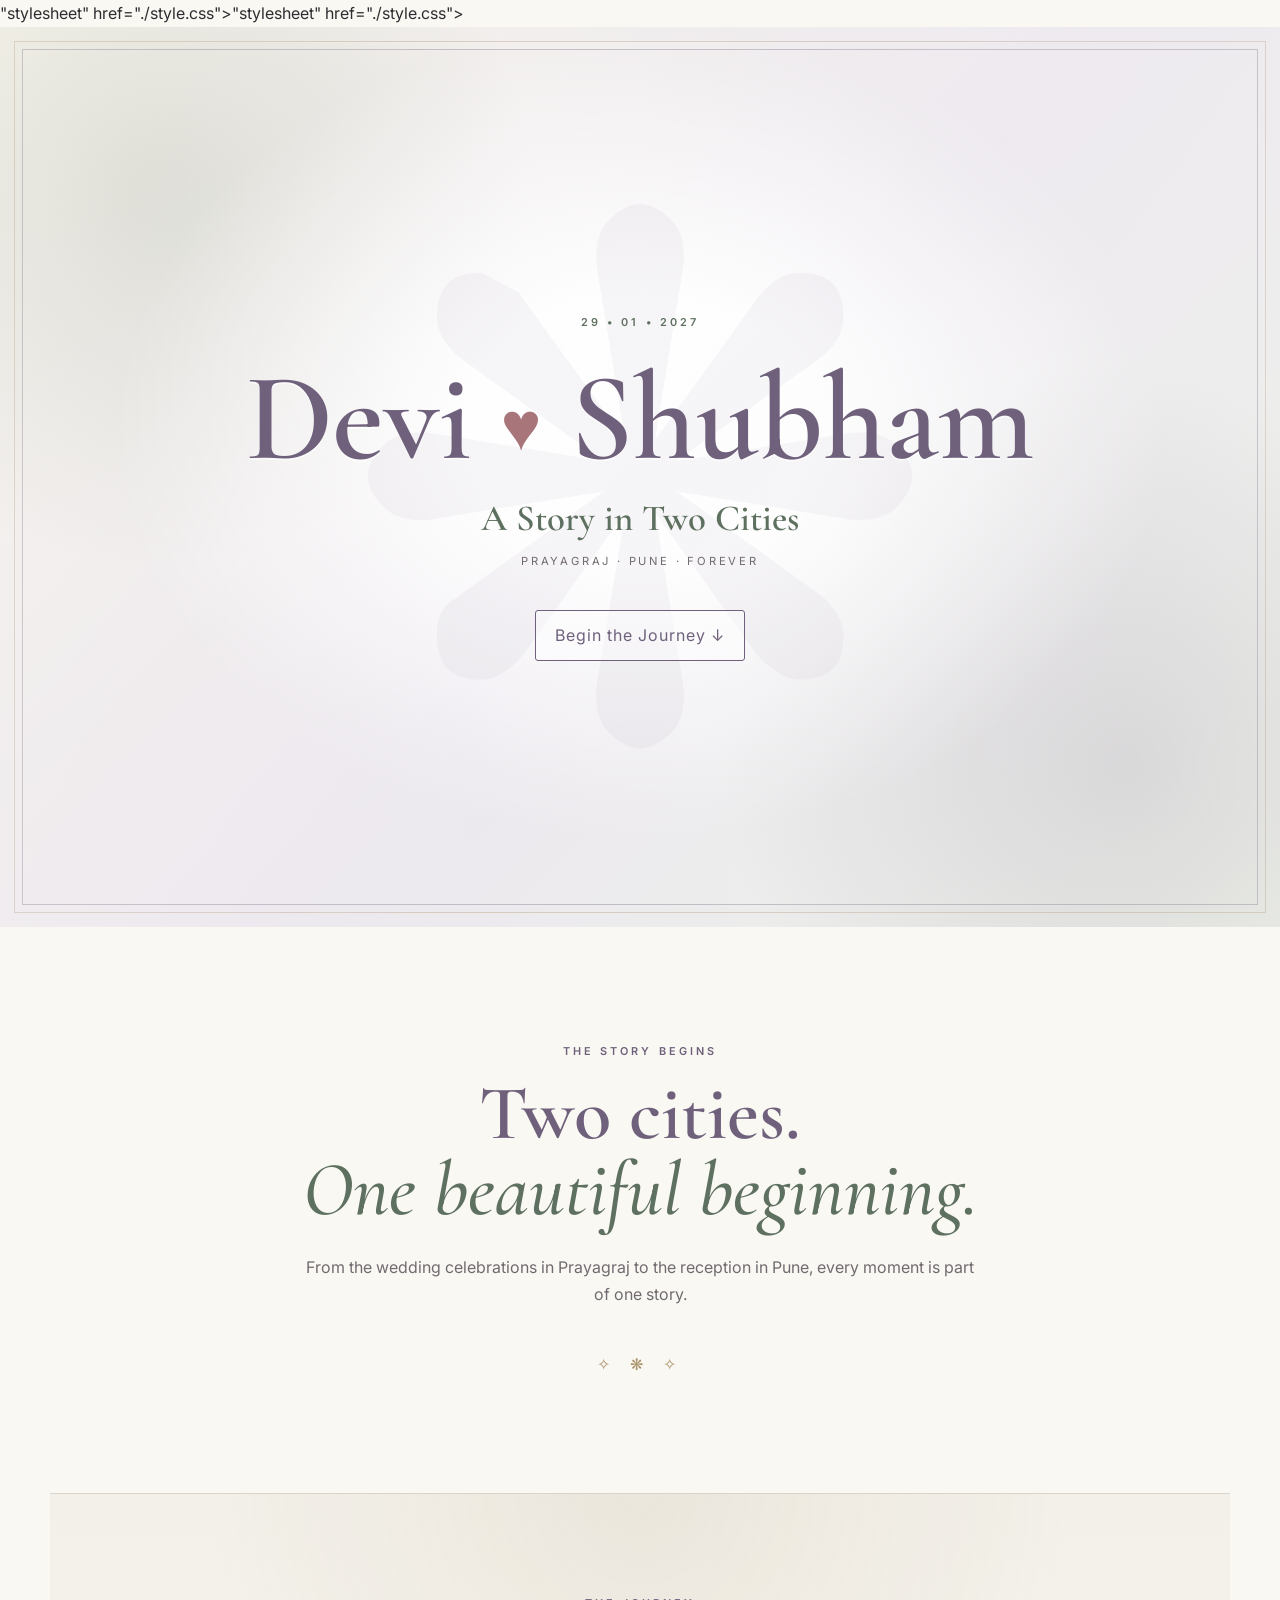
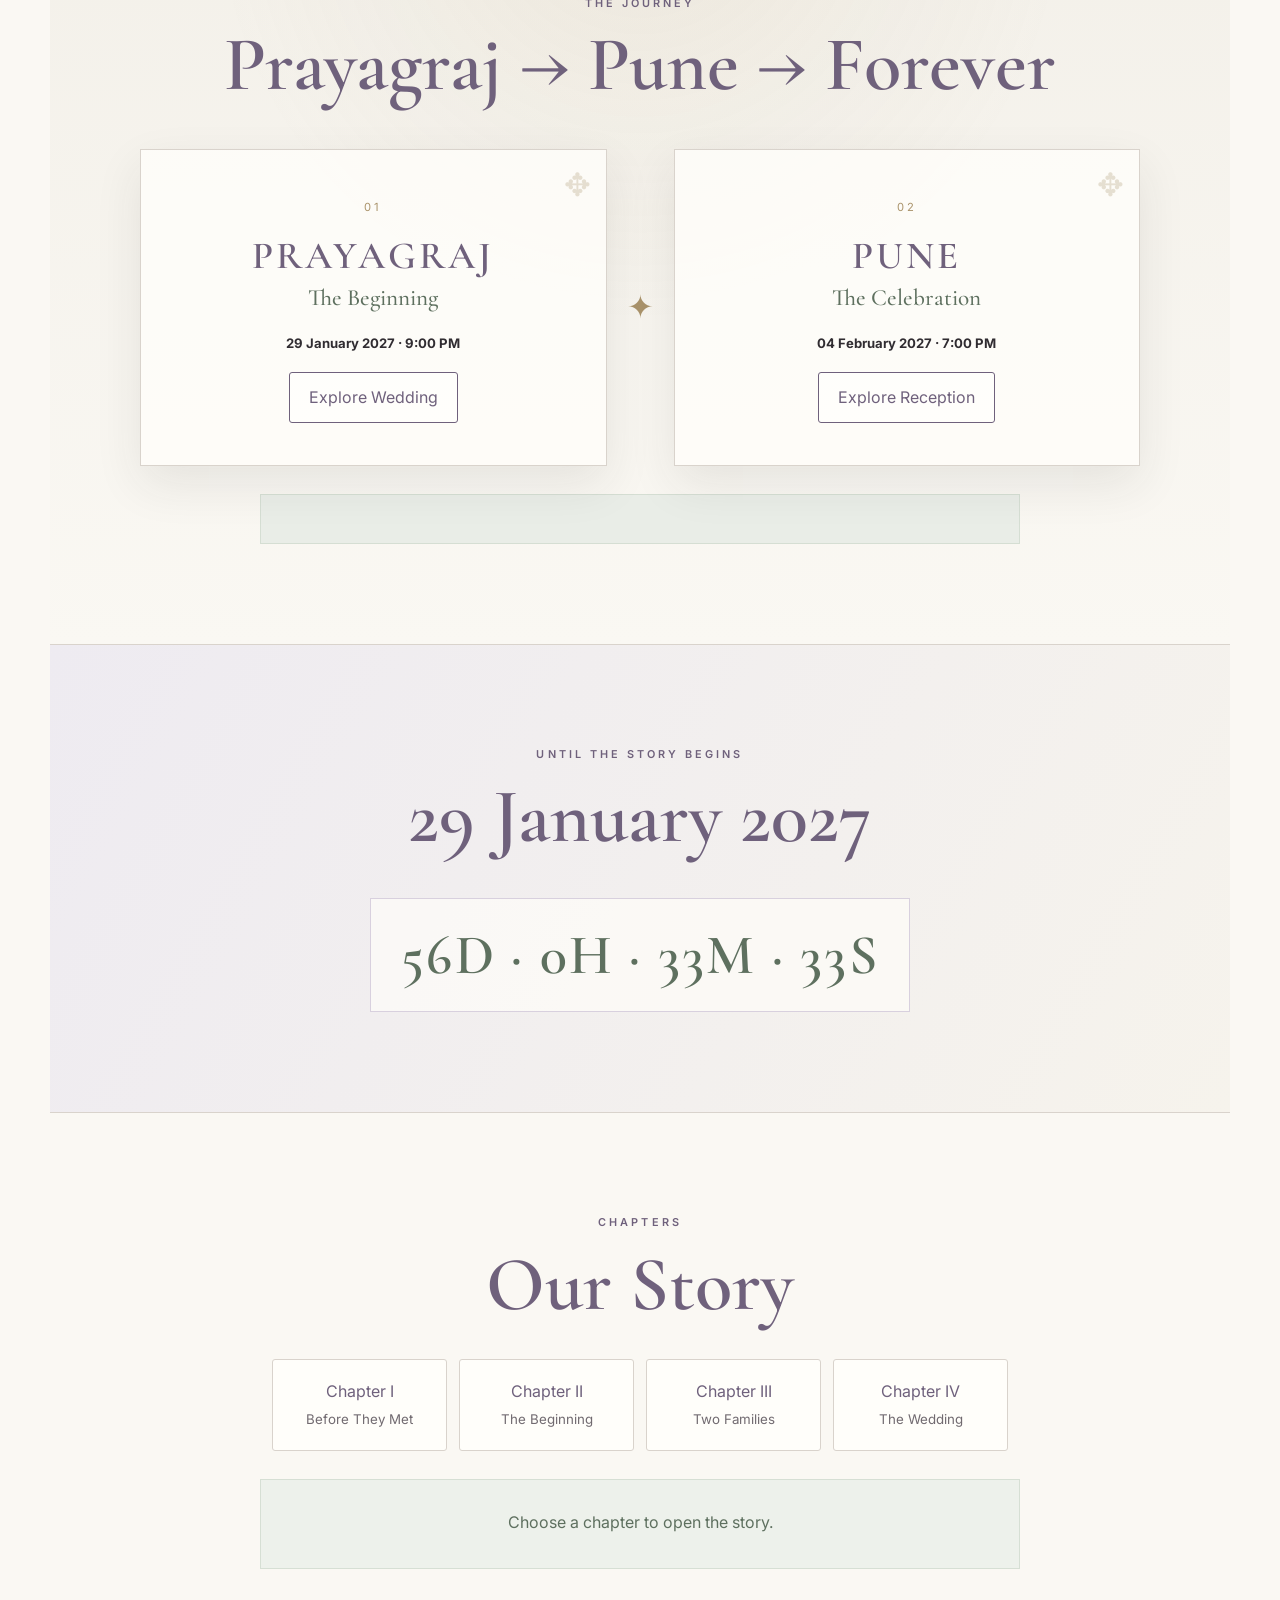
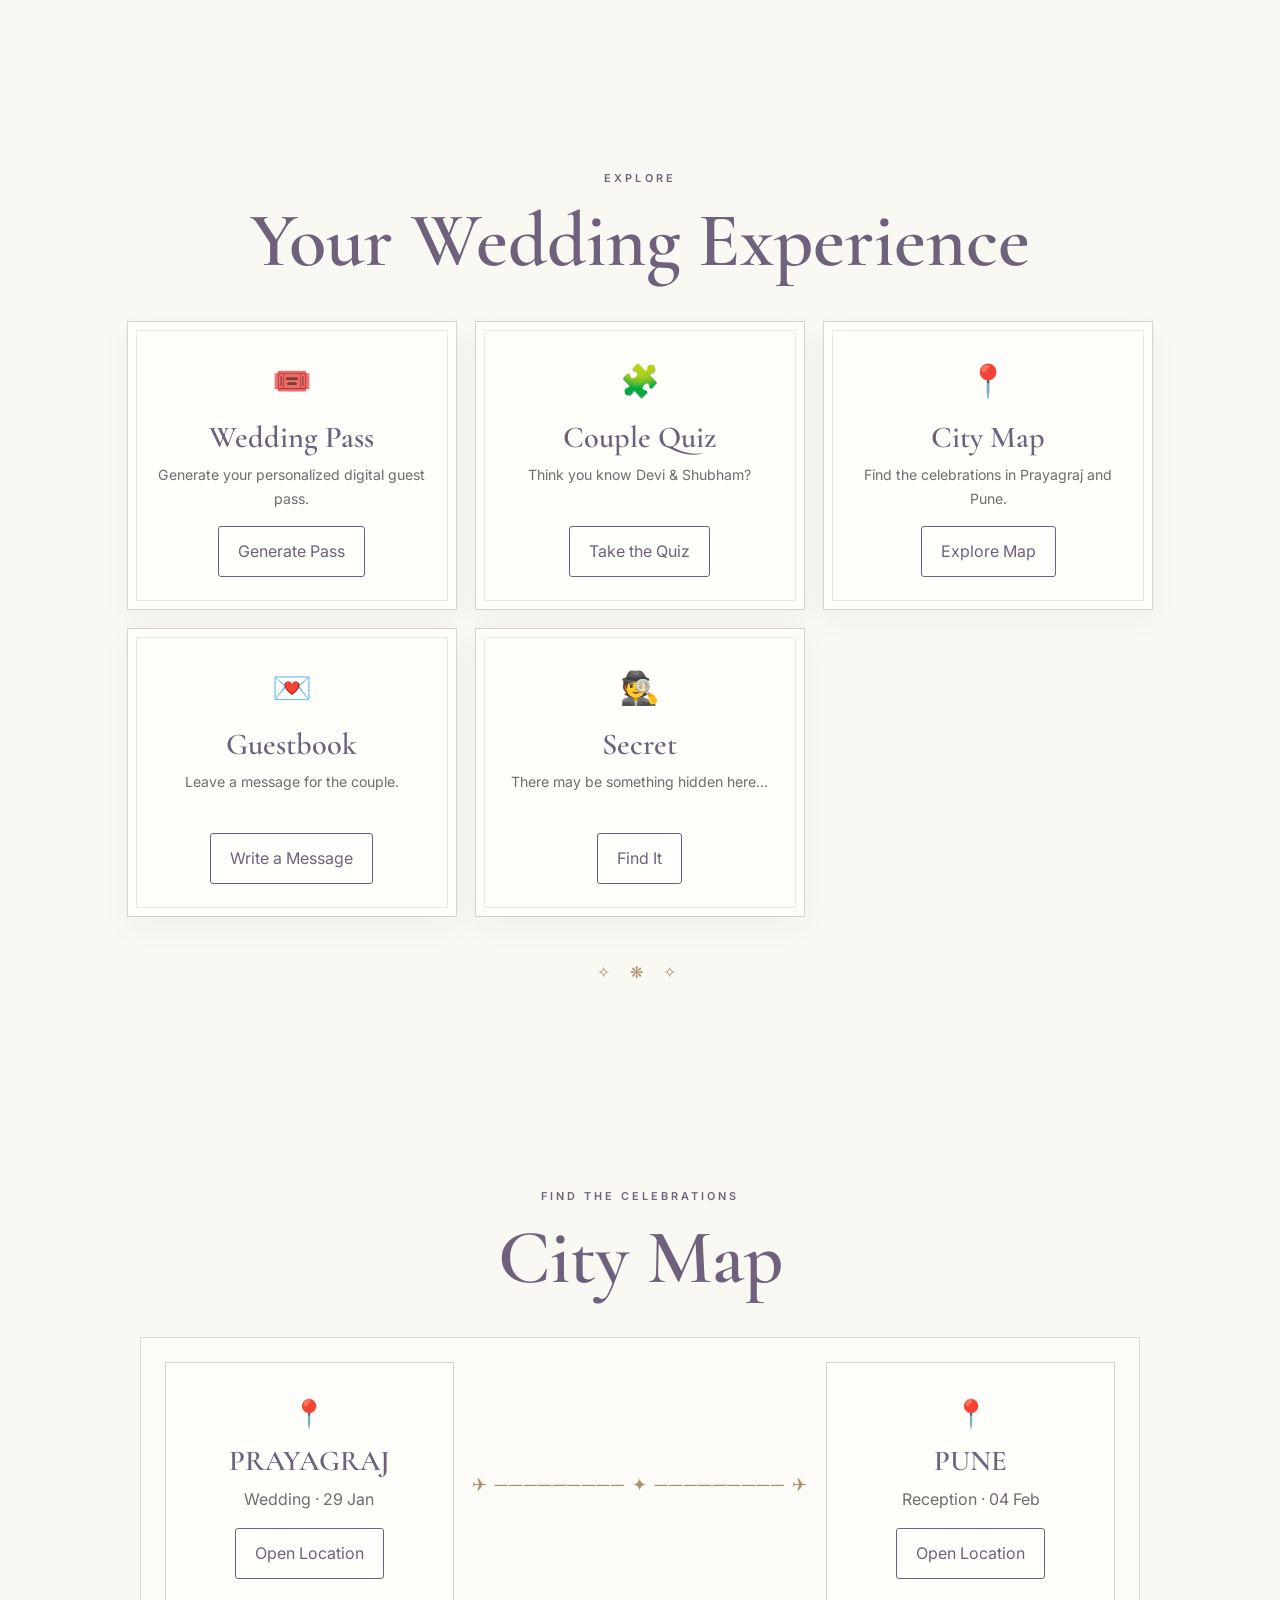
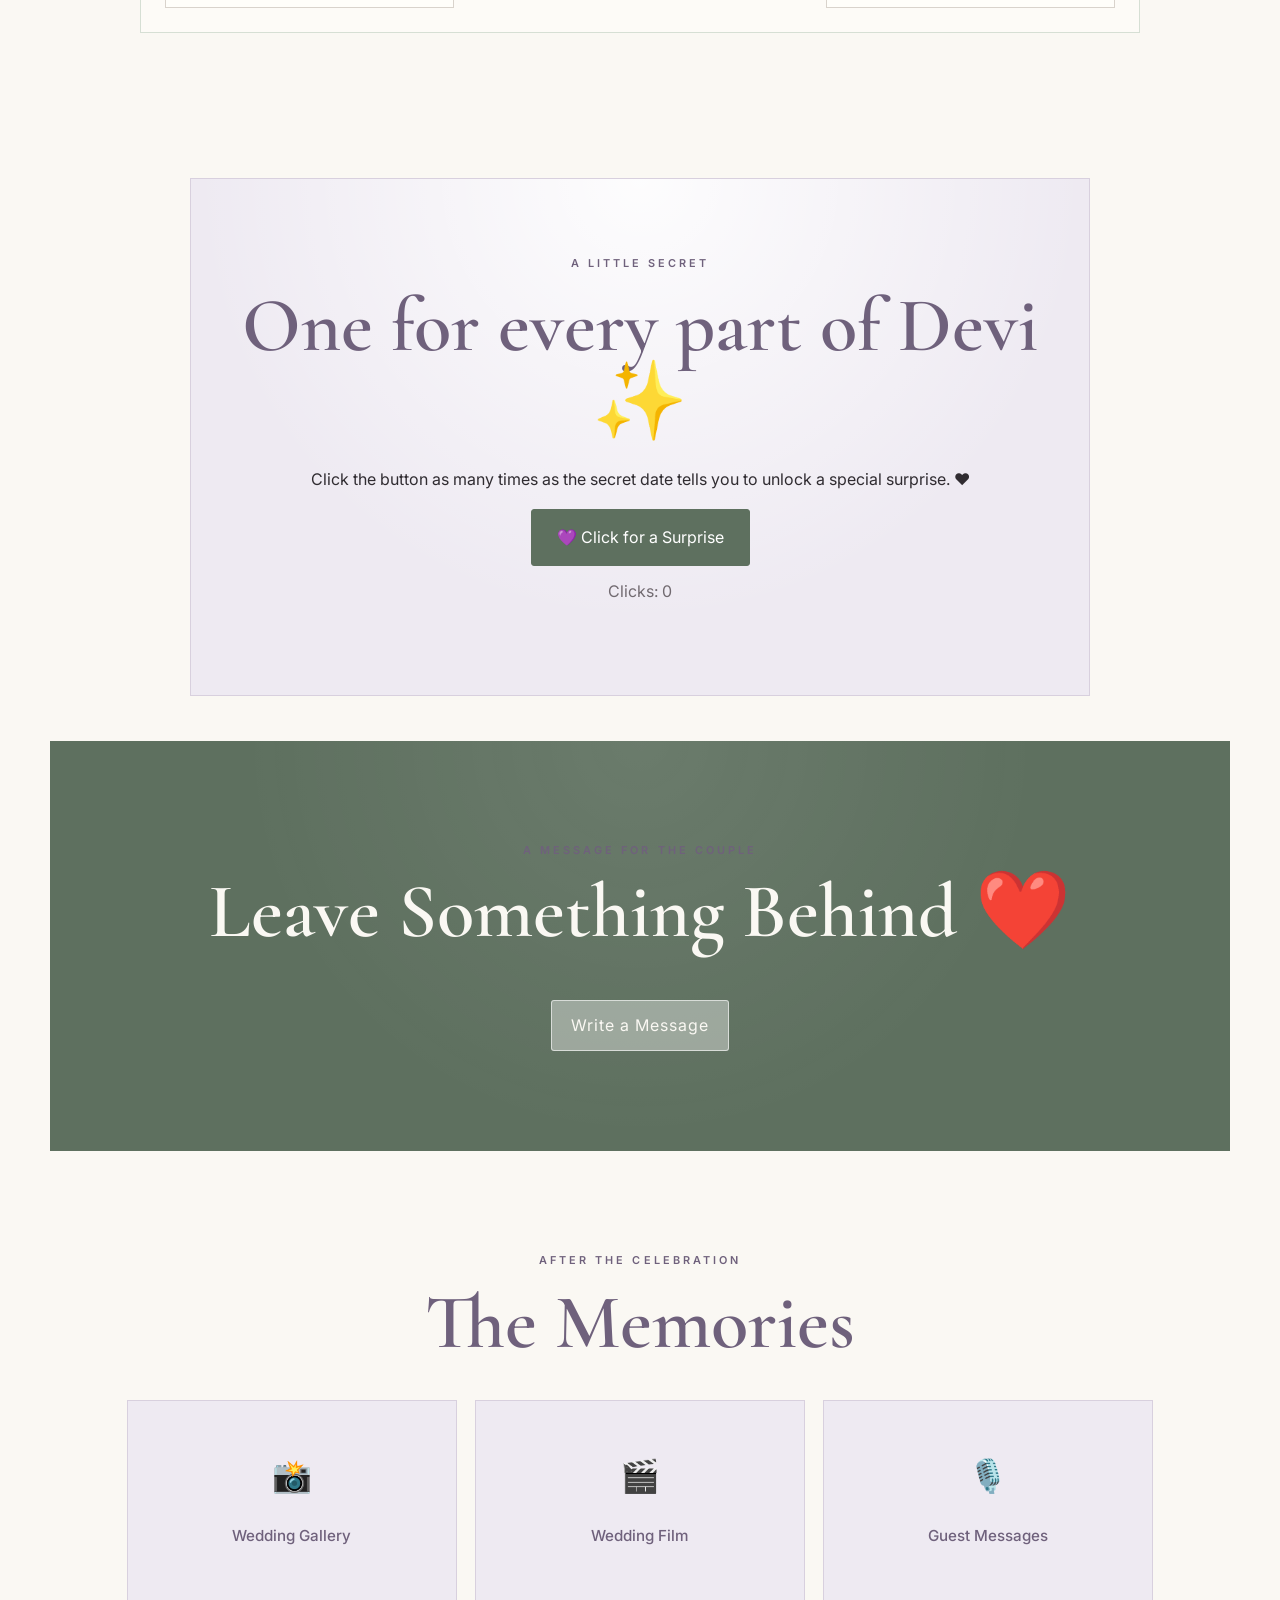
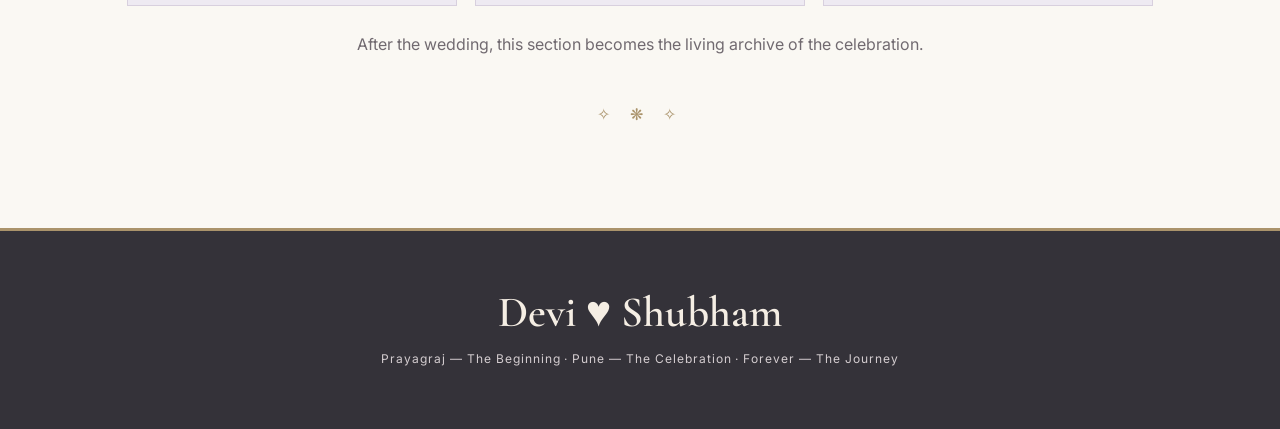
<file: index.html>
<!DOCTYPE html>
<html lang="en">
<link rel="stylesheet" href="./style.css">"stylesheet" href="./style.css">"stylesheet" href="./style.css">
<head>
  <meta charset="UTF-8">
  <meta name="viewport" content="width=device-width, initial-scale=1.0">

  <title>Devi ❤️ Shubham | A Story in Two Cities</title>

  <link rel="preconnect" href="https://fonts.googleapis.com">
  <link rel="preconnect" href="https://fonts.gstatic.com" crossorigin>

  <link href="https://fonts.googleapis.com/css2?family=Cormorant+Garamond:wght@500;600;700&family=Inter:wght@400;500;600&display=swap" rel="stylesheet">

  <link rel="stylesheet" href="./style.css">
</head>

</head>
<body>

<header class="hero" id="home">
  <div class="hero-overlay"></div>
  <div class="hero-content">
    <p class="eyebrow">29 • 01 • 2027</p>
    <h1>Devi <span>♥</span> Shubham</h1>
    <p class="tagline">A Story in Two Cities</p>
    <p class="subtagline">Prayagraj · Pune · Forever</p>
    <a class="btn" href="#journey">Begin the Journey ↓</a>
  </div>
</header>

<main>
<section class="intro section">
  <p class="eyebrow">THE STORY BEGINS</p>
  <h2>Two cities.<br><em>One beautiful beginning.</em></h2>
  <p>From the wedding celebrations in Prayagraj to the reception in Pune, every moment is part of one story.</p>
</section>

<section class="journey section" id="journey">
  <p class="eyebrow">THE JOURNEY</p>
  <h2>Prayagraj → Pune → Forever</h2>
  <div class="journey-line">
    <article class="city-card">
      <span class="number">01</span>
      <h3>PRAYAGRAJ</h3>
      <p>The Beginning</p>
      <strong>29 January 2027 · 9:00 PM</strong>
      <button onclick="showDetails('prayagraj')">Explore Wedding</button>
    </article>
    <div class="connector">✦</div>
    <article class="city-card">
      <span class="number">02</span>
      <h3>PUNE</h3>
      <p>The Celebration</p>
      <strong>04 February 2027 · 7:00 PM</strong>
      <button onclick="showDetails('pune')">Explore Reception</button>
    </article>
  </div>
  <div id="details" class="details"></div>
</section>

<section class="countdown section" id="countdown-section">
  <p class="eyebrow">UNTIL THE STORY BEGINS</p>
  <h2>29 January 2027</h2>
  <div id="countdown" class="timer"></div>
</section>

<section class="story section" id="story">
  <p class="eyebrow">CHAPTERS</p>
  <h2>Our Story</h2>
  <div class="chapters">
    <button onclick="chapter(1)">Chapter I<br><small>Before They Met</small></button>
    <button onclick="chapter(2)">Chapter II<br><small>The Beginning</small></button>
    <button onclick="chapter(3)">Chapter III<br><small>Two Families</small></button>
    <button onclick="chapter(4)">Chapter IV<br><small>The Wedding</small></button>
  </div>
  <div id="chapterText" class="story-box">Choose a chapter to open the story.</div>
</section>

<section class="features section">
  <p class="eyebrow">EXPLORE</p>
  <h2>Your Wedding Experience</h2>
  <div class="feature-grid">
    <article><span>🎟️</span><h3>Wedding Pass</h3><p>Generate your personalized digital guest pass.</p><button onclick="openModal('passModal')">Generate Pass</button></article>
    <article><span>🧩</span><h3>Couple Quiz</h3><p>Think you know Devi & Shubham?</p><button onclick="openModal('quizModal')">Take the Quiz</button></article>
    <article><span>📍</span><h3>City Map</h3><p>Find the celebrations in Prayagraj and Pune.</p><button onclick="document.getElementById('city-map').scrollIntoView({behavior:'smooth'})">Explore Map</button></article>
    <article><span>💌</span><h3>Guestbook</h3><p>Leave a message for the couple.</p><button onclick="openModal('guestModal')">Write a Message</button></article>
    <article><span>🕵️</span><h3>Secret</h3><p>There may be something hidden here...</p><button onclick="secret()">Find It</button></article>
  </div>
</section>

<section class="city-map section" id="city-map">
  <p class="eyebrow">FIND THE CELEBRATIONS</p>
  <h2>City Map</h2>
  <div class="map-box">
    <div class="map-city"><span>📍</span><h3>PRAYAGRAJ</h3><p>Wedding · 29 Jan</p><button onclick="alert('Venue and Google Maps link will go here.')">Open Location</button></div>
    <div class="route">✈︎ ───────── ✦ ───────── ✈︎</div>
    <div class="map-city"><span>📍</span><h3>PUNE</h3><p>Reception · 04 Feb</p><button onclick="alert('Reception venue and Google Maps link will go here.')">Open Location</button></div>
  </div>
</section>


<section class="birthday-secret section" id="birthday-secret">
  <p class="eyebrow">A LITTLE SECRET</p>
  <h2>One for every part of Devi ✨</h2>
  <p>Click the button as many times as the secret date tells you to unlock a special surprise. ❤️</p>
  <button id="birthdayButton" onclick="birthdayClick()">💜 Click for a Surprise</button>
  <p id="birthdayCounter" aria-live="polite">Clicks: 0</p>
  <div id="birthdaySurprise" class="birthday-surprise" hidden>
    <h3>🎉 You found Devi's secret!</h3>
    <p>Some dates are special, but some people make every day special. Here's to Devi &amp; Shubham and their forever story! ❤️</p>
  </div>
</section>

<section class="guestbook section">
  <p class="eyebrow">A MESSAGE FOR THE COUPLE</p>
  <h2>Leave Something Behind ❤️</h2>
  <button class="btn" onclick="openModal('guestModal')">Write a Message</button>
</section>

<section class="memories section" id="memories">
  <p class="eyebrow">AFTER THE CELEBRATION</p>
  <h2>The Memories</h2>
  <div class="memory-grid">
    <div>📸<br><span>Wedding Gallery</span></div>
    <div>🎬<br><span>Wedding Film</span></div>
    <div>🎙️<br><span>Guest Messages</span></div>
  </div>
  <p>After the wedding, this section becomes the living archive of the celebration.</p>
</section>
</main>

<footer>
  <h2>Devi ♥ Shubham</h2>
  <p>Prayagraj — The Beginning · Pune — The Celebration · Forever — The Journey</p>
</footer>

<!-- Pass Modal -->
<div class="modal" id="passModal"><div class="modal-card">
  <button class="close" onclick="closeModal('passModal')">×</button>
  <h2>Your Wedding Pass</h2>
  <input id="guestName" placeholder="Enter your name">
  <button class="btn" onclick="generatePass()">Generate</button>
  <div id="passResult"></div>
</div></div>

<!-- Quiz Modal -->
<div class="modal" id="quizModal"><div class="modal-card">
  <button class="close" onclick="closeModal('quizModal')">×</button>
  <h2>How Well Do You Know Them?</h2>
  <p>Who is more likely to be late? 😄</p>
  <button onclick="quizAnswer(true)">Devi</button>
  <button onclick="quizAnswer(false)">Shubham</button>
  <p id="quizResult"></p>
</div></div>

<!-- Guest Modal -->
<div class="modal" id="guestModal"><div class="modal-card">
  <button class="close" onclick="closeModal('guestModal')">×</button>
  <h2>Leave a Message ❤️</h2>
  <textarea id="message" placeholder="Write something for the couple..."></textarea>
  <button class="btn" onclick="sendMessage()">Send</button>
  <p id="messageResult"></p>
</div></div>

<script src="script.js"></script>
</body>
</html>
</file>
<file: style.css>
/* DEVI & SHUBHAM — Indian heritage-inspired wedding theme
   Palette follows the supplied reference stylesheet:
   ivory / muted purple / sage green / antique gold.
*/
@import url('https://fonts.googleapis.com/css2?family=Cormorant+Garamond:wght@500;600;700&family=Inter:wght@400;500;600&display=swap');

:root {
  --ivory: #faf8f3;
  --paper: #f2eee7;
  --purple: #6f617c;
  --purple-light: #8d7c99;
  --sage: #7d8b78;
  --green: #5e705f;
  --ink: #302c31;
  --muted: #716a70;
  --line: #d9d3cc;
  --gold: #aa936b;
  --white: #fffefa;
  --shadow: 0 18px 45px rgba(48, 44, 49, .09);
}

* { box-sizing: border-box; }
html { scroll-behavior: smooth; }
body {
  margin: 0;
  color: var(--ink);
  background: var(--ivory);
  font-family: "Inter", sans-serif;
  line-height: 1.7;
}
body::selection { background: #dcd3e2; color: var(--ink); }
h1, h2, h3 {
  margin: 0 0 18px;
  font-family: "Cormorant Garamond", Georgia, serif;
  font-weight: 600;
  line-height: 1;
}
h1 { font-size: clamp(3.8rem, 10vw, 7.8rem); }
h2 { font-size: clamp(2.7rem, 6vw, 4.8rem); }
h3 { font-size: 2rem; }
p { margin: 0 0 15px; }
button, input, textarea { font: inherit; }
button { cursor: pointer; }
button:focus-visible, a:focus-visible, input:focus-visible, textarea:focus-visible {
  outline: 3px solid rgba(170,147,107,.55);
  outline-offset: 3px;
}
a { color: inherit; text-decoration: none; }

/* Hero: a ceremonial invitation card with subtle rangoli geometry */
.hero {
  min-height: 100svh;
  display: grid;
  place-items: center;
  position: relative;
  overflow: hidden;
  isolation: isolate;
  text-align: center;
  color: var(--ink);
  background:
    radial-gradient(ellipse at 50% 45%, rgba(255,255,255,.94) 0 20%, transparent 58%),
    radial-gradient(circle at 12% 18%, rgba(125,139,120,.20), transparent 28%),
    radial-gradient(circle at 88% 82%, rgba(111,97,124,.18), transparent 30%),
    linear-gradient(135deg, #f7f4ec, #ece8ef 52%, #edf1e9);
}
.hero::before {
  content: "";
  position: absolute;
  inset: 22px;
  border: 1px solid rgba(111,97,124,.35);
  outline: 1px solid rgba(170,147,107,.35);
  outline-offset: 7px;
  pointer-events: none;
  z-index: -1;
}
.hero::after {
  content: "❋";
  position: absolute;
  z-index: -1;
  left: 50%; top: 50%;
  transform: translate(-50%, -50%);
  color: rgba(111,97,124,.055);
  font-size: min(82vw, 720px);
  line-height: 1;
  pointer-events: none;
}
.hero-overlay {
  position: absolute;
  inset: 0;
  background: linear-gradient(90deg, rgba(250,248,243,.12), transparent 45%, rgba(250,248,243,.12));
}
.hero-content {
  position: relative;
  z-index: 1;
  width: min(100%, 1000px);
  padding: 100px 28px 80px;
}
.eyebrow {
  color: var(--purple);
  font-size: .68rem;
  font-weight: 600;
  letter-spacing: .28em;
  text-transform: uppercase;
}
.hero .eyebrow { color: var(--green); }
.hero h1 {
  margin: 25px 0 18px;
  color: var(--purple);
  text-shadow: 0 2px 0 rgba(255,255,255,.6);
}
.hero h1 span { color: #a8757b; font-size: .55em; vertical-align: .12em; }
.tagline {
  margin: 0 0 12px;
  color: var(--green);
  font: 600 clamp(1.5rem, 4vw, 2.3rem)/1.1 "Cormorant Garamond", serif;
}
.subtagline {
  color: var(--muted);
  font-size: .7rem;
  letter-spacing: .25em;
  text-transform: uppercase;
}
.btn, button {
  border: 1px solid var(--purple);
  border-radius: 3px;
  padding: 11px 19px;
  color: var(--purple);
  background: rgba(255,255,255,.38);
  transition: .25s ease;
}
.btn {
  display: inline-block;
  margin-top: 24px;
  letter-spacing: .06em;
}
.btn:hover, button:hover {
  color: white;
  background: var(--purple);
  border-color: var(--purple);
  transform: translateY(-2px);
  box-shadow: 0 8px 20px rgba(111,97,124,.16);
}

/* Shared sections */
.section {
  width: min(100%, 1180px);
  margin: auto;
  padding: 100px 6vw;
  text-align: center;
}
.section h2 { color: var(--purple); margin: 12px 0 25px; }
.intro { max-width: 900px; padding-top: 115px; padding-bottom: 115px; }
.intro h2 em { color: var(--green); font-weight: 500; }
.intro p:not(.eyebrow), .memories > p:last-child {
  max-width: 680px;
  margin: 20px auto 0;
  color: var(--muted);
}

/* Two-city journey */
.journey {
  max-width: none;
  background:
    radial-gradient(circle at 50% 0, rgba(170,147,107,.10), transparent 45%),
    linear-gradient(180deg, #f3f0e9, #faf8f3);
  border-top: 1px solid var(--line);
  border-bottom: 1px solid var(--line);
}
.journey > .eyebrow, .journey > h2 { max-width: 1050px; margin-left: auto; margin-right: auto; }
.journey-line {
  display: flex;
  align-items: stretch;
  justify-content: center;
  gap: 20px;
  max-width: 1000px;
  margin: 45px auto 0;
}
.city-card {
  flex: 1;
  position: relative;
  overflow: hidden;
  padding: 42px 30px;
  background: rgba(255,254,250,.82);
  border: 1px solid var(--line);
  box-shadow: var(--shadow);
}
.city-card::before {
  content: "✥";
  position: absolute;
  top: 8px; right: 15px;
  color: rgba(170,147,107,.28);
  font-size: 2rem;
}
.city-card .number { color: var(--gold); font-size: .7rem; letter-spacing: .25em; }
.city-card h3 { margin: 18px 0 8px; color: var(--purple); font-size: 2.4rem; letter-spacing: .08em; }
.city-card p { color: var(--green); font: 500 1.45rem "Cormorant Garamond", serif; }
.city-card strong { display: block; margin: 20px 0 8px; font-size: .82rem; }
.city-card button { margin-top: 10px; }
.connector { align-self: center; color: var(--gold); font-size: 2rem; }
.details {
  width: min(100%, 760px);
  margin: 28px auto 0;
  padding: 24px;
  color: var(--green);
  background: #e9ede7;
  border: 1px solid #d5ded3;
  line-height: 1.9;
}

/* Countdown and story chapters */
.countdown {
  max-width: none;
  background: linear-gradient(120deg, #eeebf1, #f6f3ec);
  border-bottom: 1px solid var(--line);
}
.countdown h2 { color: var(--purple); }
.timer {
  display: inline-block;
  margin-top: 18px;
  padding: 22px 30px;
  color: var(--green);
  background: rgba(255,254,250,.68);
  border: 1px solid #d8d0de;
  font: 600 clamp(1.8rem, 5vw, 3.5rem) "Cormorant Garamond", serif;
  letter-spacing: .04em;
}
.chapters {
  display: flex;
  flex-wrap: wrap;
  justify-content: center;
  gap: 12px;
  margin-top: 35px;
}
.chapters button {
  min-width: 175px;
  padding: 18px 22px;
  background: var(--white);
  border-color: var(--line);
}
.chapters small { color: var(--muted); }
.story-box {
  max-width: 760px;
  min-height: 90px;
  margin: 28px auto 0;
  padding: 28px;
  background: #edf1eb;
  border: 1px solid #d6dfd4;
  color: var(--green);
  line-height: 1.8;
}

/* Wedding features */
.feature-grid {
  display: grid;
  grid-template-columns: repeat(3, minmax(0, 1fr));
  gap: 18px;
  margin-top: 42px;
}
.feature-grid article {
  position: relative;
  padding: 32px 24px;
  background: var(--white);
  border: 1px solid var(--line);
  box-shadow: 0 10px 28px rgba(48,44,49,.045);
  transition: transform .25s, box-shadow .25s;
}
.feature-grid article::after {
  content: "";
  position: absolute;
  inset: 8px;
  border: 1px solid rgba(170,147,107,.20);
  pointer-events: none;
}
.feature-grid article:hover { transform: translateY(-5px); box-shadow: var(--shadow); }
.feature-grid article > span { display: block; font-size: 2rem; }
.feature-grid h3 { margin: 14px 0 10px; color: var(--purple); font-size: 1.9rem; }
.feature-grid p { min-height: 48px; color: var(--muted); font-size: .88rem; }
.feature-grid button { position: relative; z-index: 1; }

/* Travel map cards */
.travel { max-width: none; background: #f1f4ef; }
.travel > h2 { color: var(--green); }
.map-box {
  display: flex;
  align-items: center;
  gap: 18px;
  max-width: 1000px;
  margin: 40px auto 0;
  padding: 24px;
  background: rgba(255,254,250,.65);
  border: 1px solid #d6dfd4;
}
.map-city {
  flex: 1;
  padding: 28px 20px;
  background: var(--white);
  border: 1px solid var(--line);
}
.map-city > span { font-size: 1.7rem; }
.map-city h3 { margin: 10px 0; color: var(--purple); font-size: 1.8rem; }
.map-city p { color: var(--muted); }
.route { color: var(--gold); font-size: 1.15rem; letter-spacing: .08em; }
.note { margin-top: 20px; color: var(--muted); font-size: .85rem; }

/* Birthday surprise */
.birthday-secret {
  max-width: 900px;
  margin: 45px auto;
  padding: 75px 25px;
  background:
    radial-gradient(circle at 50% 0, rgba(255,255,255,.9), transparent 65%),
    #eeeaf2;
  border: 1px solid #d8d0de;
  text-align: center;
}
.birthday-secret h2 { color: var(--purple); }
.birthday-secret button {
  padding: 14px 25px;
  color: white;
  background: var(--green);
  border-color: var(--green);
}
.birthday-secret button:hover { background: var(--purple); border-color: var(--purple); }
.birthday-secret button:disabled { opacity: .8; cursor: default; }
#birthdayCounter { margin-top: 12px; color: var(--muted); }
.birthday-surprise {
  max-width: 620px;
  margin: 25px auto 0;
  padding: 28px;
  background: var(--white);
  border: 1px solid #d8cdaF;
  animation: revealSurprise .7s ease;
}
.birthday-surprise h3 { color: var(--green); }
@keyframes revealSurprise {
  from { opacity: 0; transform: translateY(14px); }
  to { opacity: 1; transform: translateY(0); }
}

/* Guestbook and memories */
.guestbook {
  max-width: none;
  color: var(--ivory);
  background:
    radial-gradient(circle at 50% 0, rgba(255,255,255,.08), transparent 55%),
    var(--green);
}
.guestbook h2 { color: var(--ivory); }
.guestbook .btn { color: var(--ivory); border-color: rgba(255,255,255,.6); }
.guestbook .btn:hover { color: var(--green); background: var(--ivory); }
.memory-grid {
  display: grid;
  grid-template-columns: repeat(3, minmax(0, 1fr));
  gap: 18px;
  margin: 38px 0 25px;
}
.memory-grid div {
  padding: 48px 18px;
  color: var(--purple);
  background: #eeeaf2;
  border: 1px solid #d8d0de;
  font-size: 2rem;
}
.memory-grid span { font: 500 .95rem "Inter", sans-serif; }
footer {
  padding: 60px 20px;
  color: var(--ivory);
  background: #343239;
  text-align: center;
  border-top: 3px solid var(--gold);
}
footer h2 { margin-bottom: 15px; color: #f5eee4; font-size: 2.7rem; }
footer p { max-width: 760px; margin: auto; color: #d4cdd0; font-size: .75rem; letter-spacing: .08em; }

/* Modals */
.modal {
  display: none;
  position: fixed;
  inset: 0;
  z-index: 50;
  place-items: center;
  padding: 20px;
  background: rgba(35,31,37,.68);
  backdrop-filter: blur(5px);
}
.modal.show { display: grid; }
.modal-card {
  position: relative;
  width: min(100%, 510px);
  max-height: 90vh;
  overflow: auto;
  padding: 42px 30px 32px;
  color: var(--ink);
  background: var(--ivory);
  border: 1px solid var(--gold);
  box-shadow: 0 25px 80px rgba(0,0,0,.22);
  text-align: center;
}
.modal-card h2 { color: var(--purple); font-size: 2.5rem; }
.close {
  position: absolute;
  top: 8px; right: 12px;
  border: 0;
  background: transparent;
  color: var(--muted);
  font-size: 1.8rem;
}
input, textarea {
  width: 100%;
  margin: 12px 0;
  padding: 14px 15px;
  color: var(--ink);
  background: var(--white);
  border: 1px solid var(--line);
  border-radius: 0;
}
textarea { min-height: 145px; resize: vertical; }
.pass {
  margin-top: 20px;
  padding: 24px;
  color: var(--green);
  background: #edf1eb;
  border: 1px dashed var(--gold);
}
.pass h3 { color: var(--purple); }

/* Small ornamental separators */
.intro::after, .features::after, .memories::after {
  content: "✧  ❋  ✧";
  display: block;
  margin: 42px auto 0;
  color: var(--gold);
  letter-spacing: .5em;
}
@media (max-width: 800px) {
  .section { padding: 76px 5vw; }
  .journey-line, .map-box { flex-direction: column; }
  .city-card, .map-city { width: 100%; }
  .connector { transform: rotate(90deg); line-height: 1; }
  .feature-grid { grid-template-columns: repeat(2, minmax(0,1fr)); }
  .route { transform: rotate(90deg); margin: 10px 0; }
  .memory-grid { grid-template-columns: 1fr; }
}
@media (max-width: 520px) {
  .hero::before { inset: 13px; outline-offset: 4px; }
  .hero-content { padding: 75px 24px 55px; }
  .hero h1 { font-size: clamp(3.2rem, 14vw, 4.4rem); }
  .subtagline { font-size: .62rem; letter-spacing: .16em; }
  .feature-grid { grid-template-columns: 1fr; }
  .chapters button { width: 100%; }
  .timer { padding: 18px 12px; font-size: 1.7rem; }
  .birthday-secret { margin: 25px 5vw; }
  footer p { line-height: 1.8; }
}
</file>
